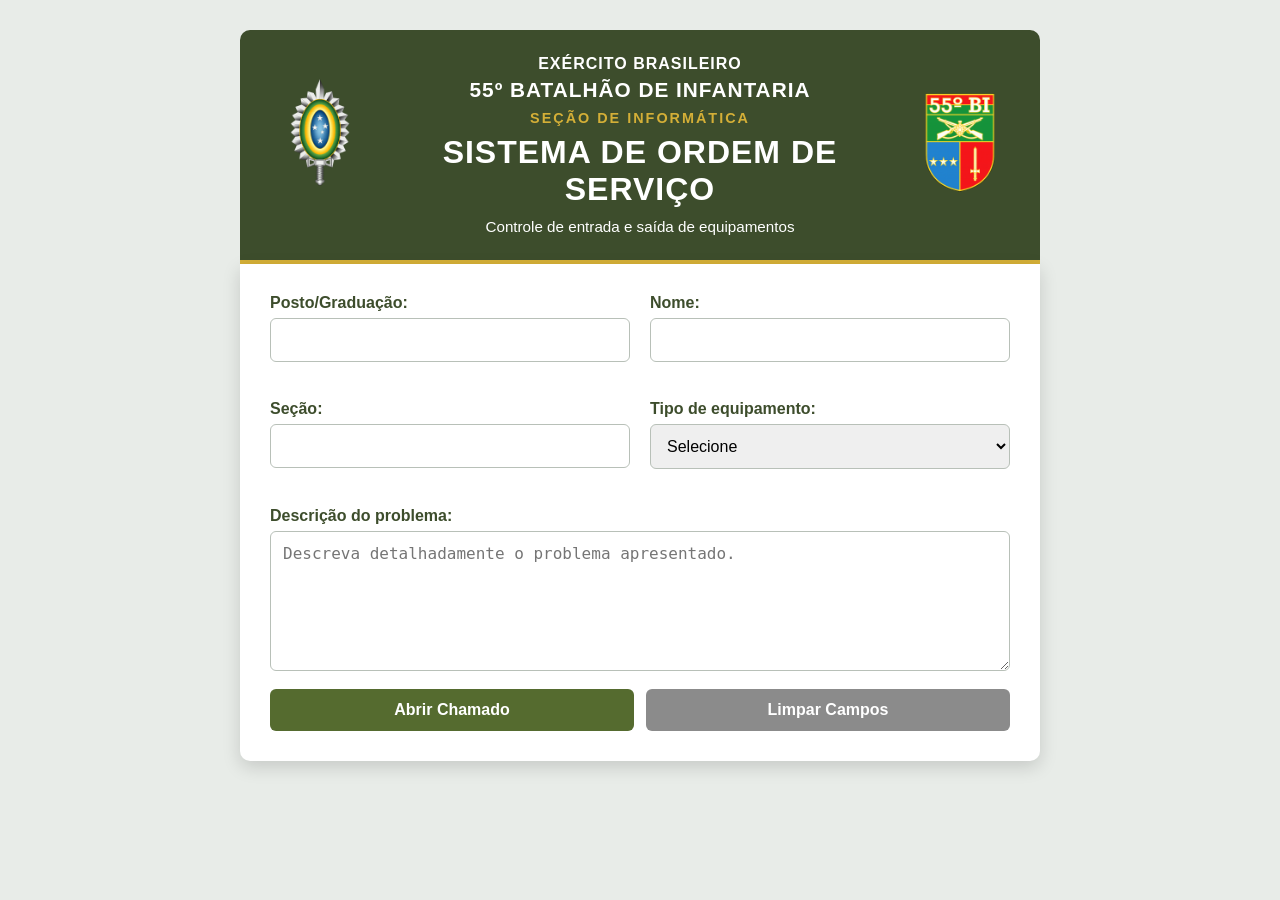
<file: index.html>
<!DOCTYPE html>
<html lang="pt-BR">
<head>
    <meta charset="UTF-8">
    <meta name="viewport" content="width=device-width, initial-scale=1.0">
    <title>Ordem de Serviço - TI</title>

    <link rel="stylesheet" href="css/style.css">
</head>
<body>

    <main class="container">

        <header>
             <div class="cabecalho-topo">

        <img
            src="assets/imagens/brasao-eb.png"
            alt="Brasão do Exército Brasileiro"
            class="logo">

        <div class="titulo-cabecalho">

            <h2>EXÉRCITO BRASILEIRO</h2>

            <h3>55º BATALHÃO DE INFANTARIA</h3>

            <p class="setor">SEÇÃO DE INFORMÁTICA</p>

            <h1>SISTEMA DE ORDEM DE SERVIÇO</h1>

            <p>Controle de entrada e saída de equipamentos</p>

        </div>

        <img
            src="assets/imagens/brasao-55bi.png"
            alt="Brasão do 55º BI"
            class="logo">

    </div>
        </header>

        <section class="formulario">

            <form id="ordemManutencao">

    <div class="grid-formulario">

        <div class="grupo-campo">
            <label for="posto">Posto/Graduação:</label>
            <input type="text" id="posto" name="posto" required>
        </div>

        <div class="grupo-campo">
            <label for="nome">Nome:</label>
            <input type="text" id="nome" name="nome" required>
        </div>

        <div class="grupo-campo">
            <label for="secao">Seção:</label>
            <input type="text" id="secao" name="secao" required>
        </div>

        <div class="grupo-campo">
            <label for="equipamento">Tipo de equipamento:</label>
            <select id="equipamento" name="equipamento" required>
                <option value="">Selecione</option>
                <option>Desktop</option>
                <option>Notebook</option>
                <option>Outro</option>
            </select>
        </div>

    </div>

    <div class="grupo-campo campo-completo">
        <label for="problema">Descrição do problema:</label>
        <textarea
            id="problema"
            name="problema"
            rows="6"
            placeholder="Descreva detalhadamente o problema apresentado."
            required></textarea>
    </div>

    <div id="mensagemOS" class="mensagem-os"></div>

    <div class="botoes">
        <button id="btnAbrir" type="submit">
            Abrir Chamado
        </button>

        <button id="btnLimpar" type="reset">
            Limpar Campos
        </button>
    </div>

</form>

        </section>

    </main>

    <script src="js/script.js"></script>

</body>
</html>
</file>
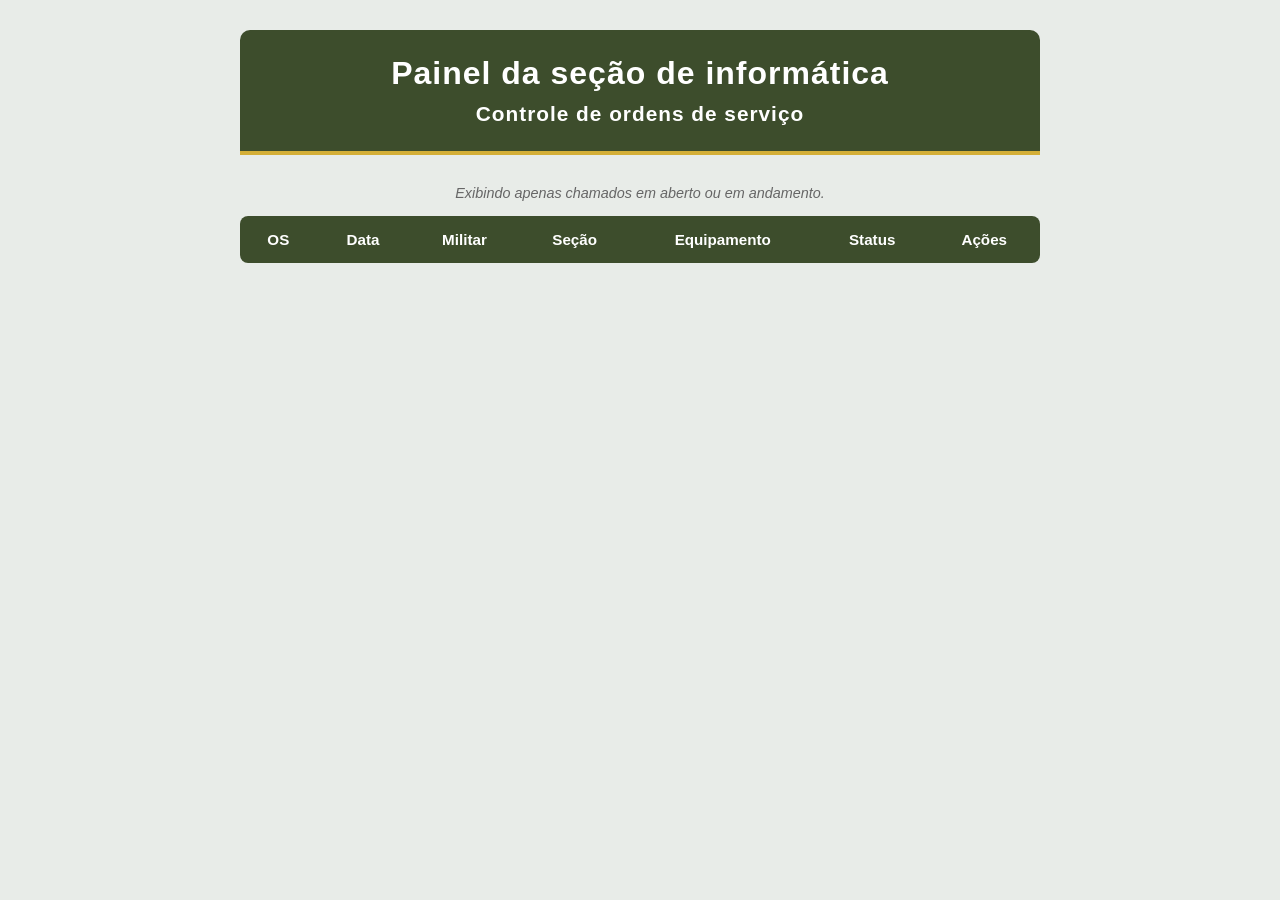
<file: painel-ti.html>
<!DOCTYPE html>
<html lang="pt-BR">
<head>
    <meta charset="UTF-8">
    <meta name="viewport" content="width=device-width, initial-scale=1.0">
    <title>Painel TI</title>

    <link rel="stylesheet" href="css/style.css">
</head>
<body>

    <main class="container">

        <header>
            <h1>Painel da seção de informática</h1>
            <h3>Controle de ordens de serviço</h3>
        </header>

        <section class="painel-chamados">

            <p class="info-painel">
                Exibindo apenas chamados em aberto ou em andamento.
            </p>

            <table id="tabelaChamados">

                <thead>
                    <tr>
                        <th>OS</th>
                        <th>Data</th>
                        <th>Militar</th>
                        <th>Seção</th>
                        <th>Equipamento</th>
                        <th>Status</th>
                        <th>Ações</th>
                    </tr>
                </thead>

                <tbody>

                </tbody>

            </table>

        </section>

    </main>

    <script src="js/painel.js"></script>

    <div id="modalDetalhes" class="modal">

    <div class="modal-conteudo">

        <span class="fechar-modal" onclick="fecharModal()">
            &times;
        </span>

        <h2>Detalhes do Chamado</h2>

        <div id="conteudoModal"></div>

    </div>

</div>

</body>
</html>
</file>
<file: css/style.css>
/* RESET */

* {
    margin: 0;
    padding: 0;
    box-sizing: border-box;
}

/* CORPO */

body {
    font-family: Arial, Helvetica, sans-serif;
    background-color: #e8ece8;
    color: #222;
    min-height: 100vh;
    padding: 30px;
}

/* CONTAINER PRINCIPAL */

.container {
    max-width: 800px;
    margin: 0 auto;
}

/* CABEÇALHO */

header {
    border-bottom: 4px solid #d4af37;
    background-color: #3d4d2c;
    color: white;
    text-align: center;
    padding: 25px;
    border-radius: 10px 10px 0 0;
}

header h1 {
    font-size: 2rem;
    margin-bottom: 8px;
    letter-spacing: 1px;
}

header p {
    font-size: 0.95rem;
}

.setor {
    font-size: 0.9rem;
    font-weight: bold;
    letter-spacing: 2px;
    margin: 8px 0;
    color: #d4af37;
}

/* FORMULÁRIO */

.formulario {
    background-color: white;
    padding: 30px;
    border-radius: 0 0 10px 10px;
    box-shadow: 0 6px 18px rgba(0, 0, 0, 0.15);
}

/* CAMPOS */

.grupo-campo {
    display: flex;
    flex-direction: column;
    margin-bottom: 18px;
}

.grupo-campo label {
    font-weight: bold;
    margin-bottom: 6px;
    color: #3d4d2c;
}

.grupo-campo input,
.grupo-campo select,
.grupo-campo textarea {
    padding: 12px;
    border: 1px solid #b8c0b8;
    border-radius: 6px;
    font-size: 1rem;
    transition: 0.2s;
}

.grupo-campo input:focus,
.grupo-campo select:focus,
.grupo-campo textarea:focus {
    outline: none;
    border-color: #556b2f;
    box-shadow: 0 0 5px rgba(85, 107, 47, 0.4);
}

/* TEXTAREA */

textarea {
    resize: vertical;
}

/* BOTÕES */

.botoes {
    display: flex;
    gap: 12px;
    margin-top: 10px;
}

.botoes button {
    flex: 1;
    padding: 12px;
    border: none;
    border-radius: 6px;
    font-size: 1rem;
    font-weight: bold;
    cursor: pointer;
    transition: 0.2s;
}

/* ABRIR CHAMADO */

#btnAbrir {
    background-color: #556b2f;
    color: white;
}

#btnAbrir:hover {
    background-color: #465926;
}

/* LIMPAR */

#btnLimpar {
    background-color: #8b8b8b;
    color: white;
}

#btnLimpar:hover {
    background-color: #737373;
}

/* RESPONSIVO */

@media (max-width: 600px) {
    .botoes {
        flex-direction: column;
    }

    body {
        padding: 15px;
    }
}

/* ==========================
   LOGOS
========================== */

.cabecalho-topo {
    display: flex;
    align-items: center;
    justify-content: center;
    gap: 25px;
}

.titulo-cabecalho {
    text-align: center;
}

.logo {
    width: 110px;
    transition: transform 0.2s;
}

.logo:hover {
    transform: scale(1.05);
}

/* ==========================
   CABEÇALHO INSTITUCIONAL
========================== */

header h2 {
    font-size: 1rem;
    margin-bottom: 5px;
    letter-spacing: 1px;
}

header h3 {
    font-size: 1.3rem;
    font-weight: bold;
    letter-spacing: 1px;
}

header h1 {
    margin-bottom: 10px;
}

/* ==========================
   GRID DO FORMULÁRIO
========================== */

.grid-formulario {
    display: grid;
    grid-template-columns: 1fr 1fr;
    gap: 20px;
}

.campo-completo {
    margin-top: 20px;
}

/* RESPONSIVIDADE */

@media (max-width: 768px) {

    .grid-formulario {
        grid-template-columns: 1fr;
    }

}

.grupo-campo input:hover,
.grupo-campo select:hover,
.grupo-campo textarea:hover {
    border-color: #556b2f;
}

.botoes button:hover {
    transform: translateY(-2px);
}

.mensagem-os {
    display: none;
}

.mensagem-sucesso {
    display: block;
    margin-top: 20px;
    margin-bottom: 20px;
    padding: 20px;

    background-color: #f0f7ee;

    border-left: 6px solid #556b2f;

    border-radius: 8px;

    text-align: center;

    font-weight: bold;

    color: #2d572c;
}

/* ==========================
   PAINEL DE CHAMADOS
========================== */

.painel-chamados {
    margin-top: 30px;
    overflow-x: auto;
}

#tabelaChamados {
    width: 100%;
    border-collapse: collapse;
    background-color: white;
    border-radius: 8px;
    overflow: hidden;
}

#tabelaChamados th {
    background-color: #3d4d2c;
    color: white;
    padding: 15px;
    text-align: center;
    font-size: 0.95rem;
}

#tabelaChamados td {
    padding: 12px 15px;
    text-align: center;
    border-bottom: 1px solid #ddd;
}

#tabelaChamados tr:hover {
    background-color: #f5f5f5;
}

#tabelaChamados tr:last-child td {
    border-bottom: none;
}

.btn-detalhes {
    background: none;
    border: none;
    padding: 0;

    color: #556b2f;

    font-size: 0.8rem;

    text-decoration: underline;

    cursor: pointer;
}

.btn-detalhes:hover {
    color: #3d4d2c;
}

/* ==========================
   MODAL
========================== */

.modal {
    display: none;

    position: fixed;

    top: 0;
    left: 0;

    width: 100%;
    height: 100%;

    background-color: rgba(0, 0, 0, 0.6);

    z-index: 1000;
}

.modal-conteudo {

    background-color: #ffffff;

    width: 90%;
    max-width: 700px;

    max-height: 85vh;

    overflow-y: auto;

    margin: 5vh auto;

    padding: 25px;

    border-radius: 10px;

    position: relative;
}

.modal-conteudo h2 {
    color: #3d4d2c;

    margin-bottom: 20px;

    padding-bottom: 10px;

    border-bottom: 2px solid #dcdcdc;
}

.fechar-modal {

    position: absolute;

    top: 10px;
    right: 15px;

    font-size: 28px;

    cursor: pointer;

    font-weight: bold;

    color: #555;
}

.fechar-modal:hover {
    color: #000;
}

.campo-modal {
    margin-bottom: 15px;
    text-align: left;
}

.campo-modal strong {

    display: block;

    color: #3d4d2c;

    margin-bottom: 5px;
}

.problema-modal {
    margin-top: 5px;

    text-align: left;

    font-size: 1rem;

    line-height: 1.5;
}

#conteudoModal {
    text-align: left;
}

@media (max-width: 768px) {

    .modal-conteudo {

        width: 95%;

        padding: 20px;

        max-height: 90vh;
    }

}

.status-select {

    padding: 6px;

    border-radius: 5px;

    border: 1px solid #ccc;

    cursor: pointer;

    font-size: 0.85rem;
}

/* ==========================
   STATUS DOS CHAMADOS
========================== */

.status-select {

    padding: 6px 10px;

    border-radius: 5px;

    border: none;

    font-weight: bold;

    cursor: pointer;
}

/* Aberta */

.status-aberta {

    background-color: #ffe5e5;

    color: #b30000;
}

/* Em andamento */

.status-em-andamento {

    background-color: #fff3cd;

    color: #856404;
}

/* Concluída */

.status-concluída {

    background-color: #d4edda;

    color: #155724;
}

.info-painel {
    margin-bottom: 15px;
    color: #666;
    font-size: 0.9rem;
    font-style: italic;
    text-align: center;
}
</file>
